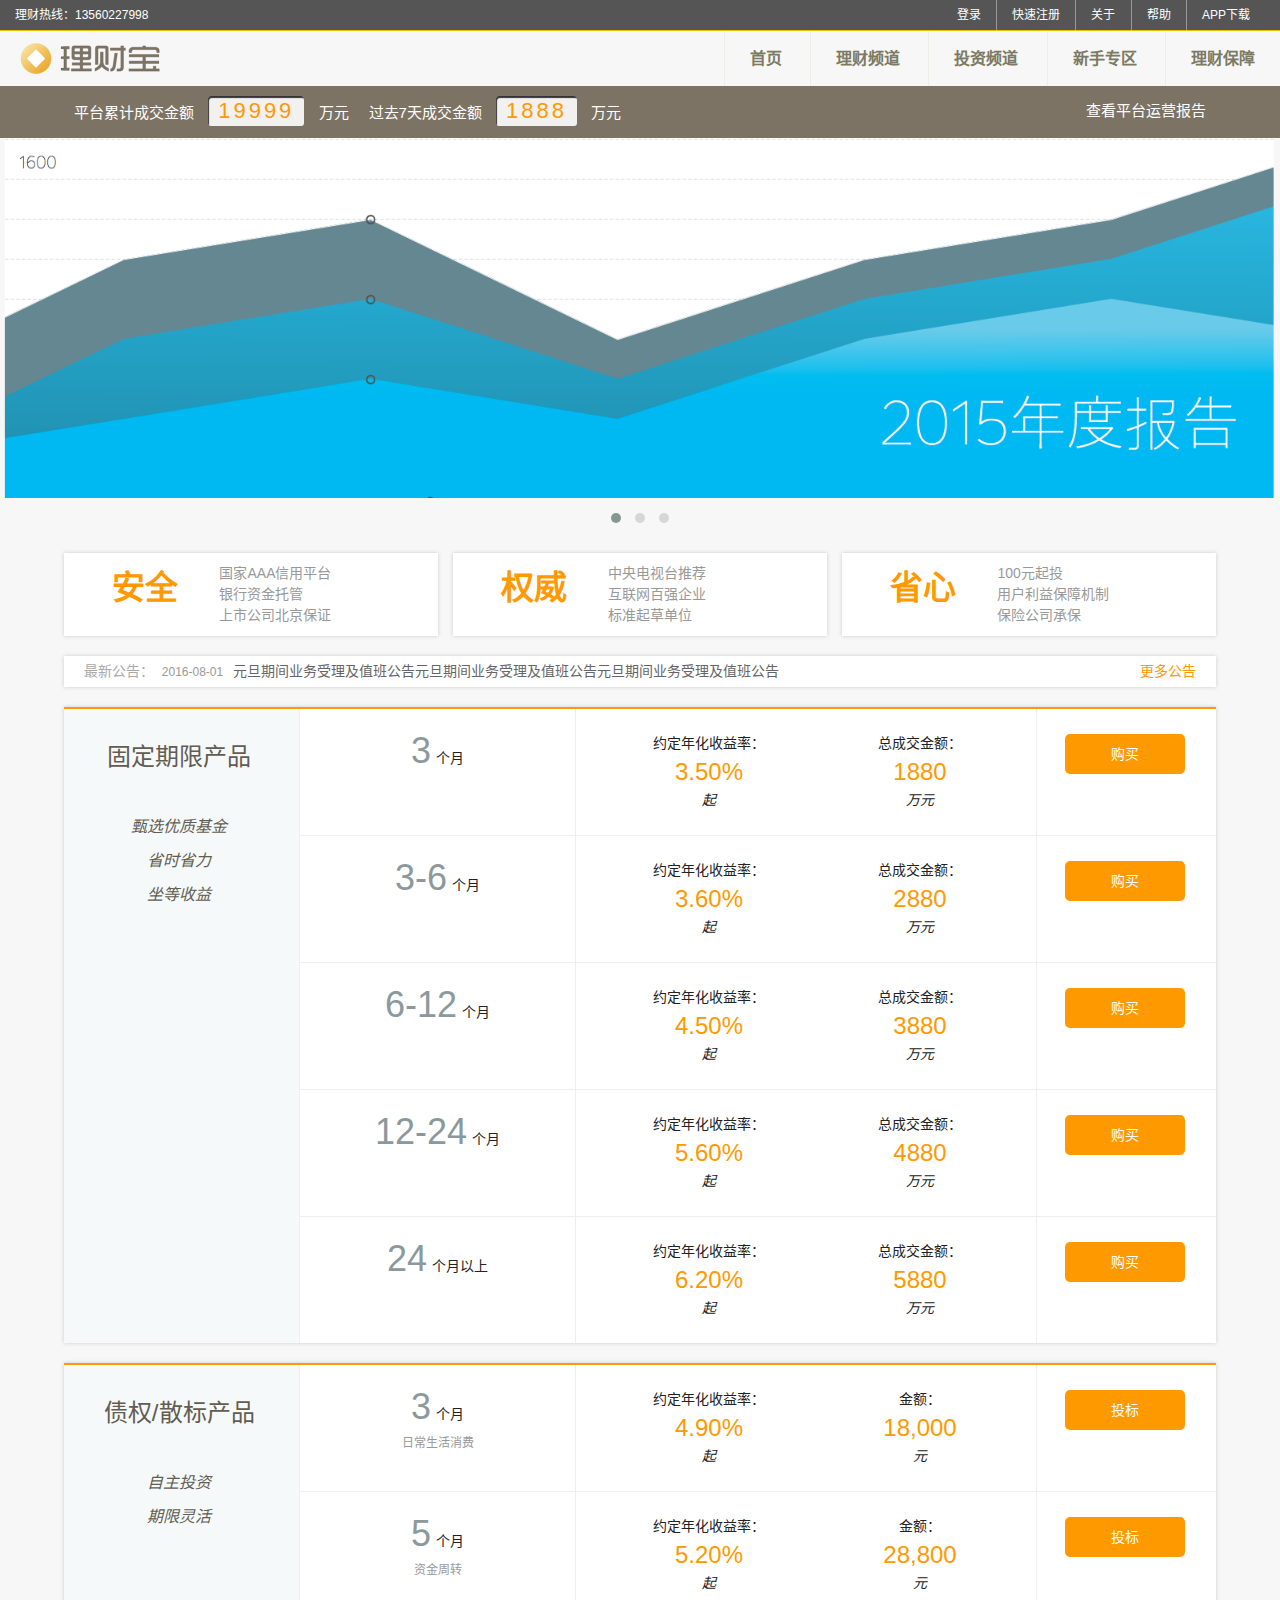
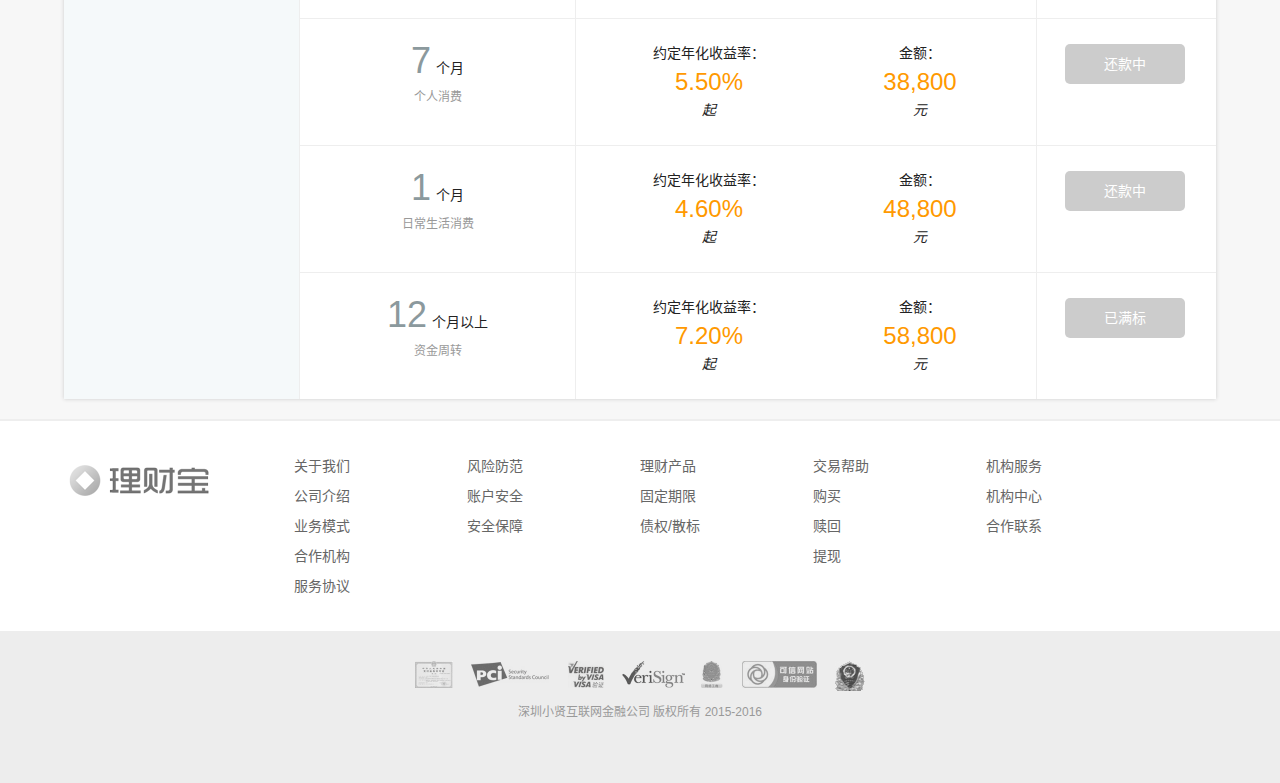
<file: src/index.html>
<!DOCTYPE html>
<html lang="zh-CN">
<head>
    <meta charset="UTF-8">
    <meta http-equiv="x-ua-compatible" content="ie=edge">
    <title>理财宝</title>
    <meta name="viewport" content="width=device-width,initial-scale=1">
    <link rel="stylesheet" href="css/normalize.css">
    <link rel="stylesheet" href="js/vendor/owl.carousel.2.1.0/assets/owl.carousel.min.css">
    <link rel="stylesheet" href="js/vendor/owl.carousel.2.1.0/assets/owl.theme.default.min.css">
    <link rel="stylesheet" href="css/main.css">

</head>
<body>
<!--低版本浏览器提示-->
<!--[if lt IE 8]>
<p class="browserupgrade">您的浏览器版本过于陈旧，请到<a href="http://browsehappy.com/">这里</a>更新，以获取最佳体验。</p>
<![endif]-->
<!--页面代码-->

<!-- 头部结构 -->

<header>
    <nav class="top">
        <span class="tel">理财热线：13560227998</span>
        <ul>
            <li><a href="#">登录</a></li>
            <li><a href="#">快速注册</a></li>
            <li><a href="#">关于</a></li>
            <li><a href="#">帮助</a></li>
            <li><a href="#">APP下载</a></li>
        </ul>
    </nav>
    <nav class="main">
        <a href="#" class="brand"><img src="img/logo@1x.png" alt="logo"></a>
        <ul>
            <li><a href="#">首页</a></li>
            <li><a href="#">理财频道</a></li>
            <li><a href="#">投资频道</a></li>
            <li><a href="#">新手专区</a></li>
            <li><a href="#">理财保障</a></li>
        </ul>
    </nav>
</header>

<!-- 中间内容 -->

<div class="container">
    <div class="transation clearfix">
        <div class="trans-content">
            <div class="trans-data">
                <span>平台累计成交金额</span>
                <span class="trans-money">19999</span>
                <span>万元</span>
            </div>
            <div class="trans-data">
                <span>过去7天成交金额</span>
                <span class="trans-money">1888</span>
                <span>万元</span>
            </div>
            <div class="trans-report">
                <a href="#">查看平台运营报告</a>
            </div>
        </div>
    </div>

    <!--     轮播图，使用Owl Carousel jQuery插件，（http://owlgraphic.com/owlcarousel/） -->

    <div class="ad">
        <div class="owl-carousel owl-theme">
            <div class="item">
                <!--     图片使用h5新标签picture，根据媒体查询使用相应的图片显示，考虑到兼容性，需要引入picturefill库 -->
                <!--     图片压缩网站（https://tinypng.com） -->
                <picture>
                    <source srcset="img/ad001-l.png" media="(min-width: 50em)">
                    <source srcset="img/ad001-m.png" media="(min-width: 30em)">
                    <img src="img/ad001.png" alt="年度报告">
                </picture>
            </div>
            <div class="item">
                <picture>
                    <source srcset="img/ad002-l.png" media="(min-width: 50em)">
                    <source srcset="img/ad002-m.png" media="(min-width: 30em)">
                    <img src="img/ad002.png" alt="新年红包">
                </picture>
            </div>
            <div class="item">
                <picture>
                    <source srcset="img/ad003-l.png" media="(min-width: 50em)">
                    <source srcset="img/ad003-m.png" media="(min-width: 30em)">
                    <img src="img/ad003.png" alt="新手秘籍">
                </picture>
            </div>
        </div>
    </div>

    <!--     产品特色 -->

    <section class="feature">
        <div class="item">
            <h3>安全</h3>
            <p>国家AAA信用平台<br>
                银行资金托管<br>
                上市公司北京保证</p>
        </div>
        <div class="item">
            <h3>权威</h3>
            <p>中央电视台推荐<br>
                互联网百强企业<br>
                标准起草单位</p>
        </div>
        <div class="item">
            <h3>省心</h3>
            <p>100元起投<br>
                用户利益保障机制<br>
                保险公司承保</p>
        </div>
    </section>

    <!--     公告 -->

    <div class="notice clearfix">
        <a href="#"><span>2016-08-01</span>元旦期间业务受理及值班公告元旦期间业务受理及值班公告元旦期间业务受理及值班公告</a>
        <a href="#" class="more">更多公告</a>
    </div>

    <!--     产品详情 -->

    <section class="product clearfix">
        <h2>固定期限产品
            <em>甄选优质基金</em>
            <em>省时省力</em>
            <em>坐等收益</em>
        </h2>
        <div class="product-content">
            <div class="item clearfix">
                <h3><em>3</em>个月</h3>
                <div class="info">
                    <p>约定年化收益率：<span class="year-rate">3.50%</span><i>起</i></p>
                    <p>总成交金额：<span>1880</span><i>万元</i></p>
                </div>
                <div class="buy">
                    <a href="#">购买</a>
                </div>
            </div>
            <div class="item clearfix">
                <h3><em>3-6</em>个月</h3>
                <div class="info">
                    <p>约定年化收益率：<span class="year-rate">3.60%</span><i>起</i></p>
                    <p>总成交金额：<span>2880</span><i>万元</i></p>
                </div>
                <div class="buy">
                    <a href="#">购买</a>
                </div>
            </div>
            <div class="item clearfix">
                <h3><em>6-12</em>个月</h3>
                <div class="info">
                    <p>约定年化收益率：<span class="year-rate">4.50%</span><i>起</i></p>
                    <p>总成交金额：<span>3880</span><i>万元</i></p>
                </div>
                <div class="buy">
                    <a href="#">购买</a>
                </div>
            </div>
            <div class="item clearfix">
                <h3><em>12-24</em>个月</h3>
                <div class="info">
                    <p>约定年化收益率：<span class="year-rate">5.60%</span><i>起</i></p>
                    <p>总成交金额：<span>4880</span><i>万元</i></p>
                </div>
                <div class="buy">
                    <a href="#">购买</a>
                </div>
            </div>
            <div class="item clearfix">
                <h3><em>24</em>个月以上</h3>
                <div class="info">
                    <p>约定年化收益率：<span class="year-rate">6.20%</span><i>起</i></p>
                    <p>总成交金额：<span>5880</span><i>万元</i></p>
                </div>
                <div class="buy">
                    <a href="#">购买</a>
                </div>
            </div>
        </div>
    </section>
    <section class="product clearfix">
        <h2>债权/散标产品
            <em>自主投资</em>
            <em>期限灵活</em>
        </h2>
        <div class="product-content">
            <div class="item clearfix">
                <h3><em>3</em>个月<i>日常生活消费</i></h3>
                <div class="info">
                    <p>约定年化收益率：<span class="year-rate">4.90%</span><i>起</i></p>
                    <p>金额：<span>18,000</span><i>元</i></p>
                </div>
                <div class="buy">
                    <a href="#">投标</a>
                </div>
            </div>
            <div class="item clearfix">
                <h3><em>5</em>个月<i>资金周转</i></h3>
                <div class="info">
                    <p>约定年化收益率：<span class="year-rate">5.20%</span><i>起</i></p>
                    <p>金额：<span>28,800</span><i>元</i></p>
                </div>
                <div class="buy">
                    <a href="#">投标</a>
                </div>
            </div>
            <div class="item clearfix">
                <h3><em>7</em>个月<i>个人消费</i></h3>
                <div class="info">
                    <p>约定年化收益率：<span class="year-rate">5.50%</span><i>起</i></p>
                    <p>金额：<span>38,800</span><i>元</i></p>
                </div>
                <div class="buy">
                    <a href="#" class="disabled">还款中</a>
                </div>
            </div>
            <div class="item clearfix">
                <h3><em>1</em>个月<i>日常生活消费</i></h3>
                <div class="info">
                    <p>约定年化收益率：<span class="year-rate">4.60%</span><i>起</i></p>
                    <p>金额：<span>48,800</span><i>元</i></p>
                </div>
                <div class="buy">
                    <a href="#" class="disabled">还款中</a>
                </div>
            </div>
            <div class="item clearfix">
                <h3><em>12</em>个月以上<i>资金周转</i></h3>
                <div class="info">
                    <p>约定年化收益率：<span class="year-rate">7.20%</span><i>起</i></p>
                    <p>金额：<span>58,800</span><i>元</i></p>
                </div>
                <div class="buy">
                    <a href="#" class="disabled">已满标</a>
                </div>
            </div>
        </div>
    </section>

    <!--     底部导航 -->

    <nav class="footer">
        <div class="footer-content clearfix">
            <p class="brand"></p>
            <ul>
                <li><a href="#" class="title">关于我们</a></li>
                <li><a href="#">公司介绍</a></li>
                <li><a href="#">业务模式</a></li>
                <li><a href="#">合作机构</a></li>
                <li><a href="#">服务协议</a></li>
            </ul>
            <ul>
                <li><a href="#" class="title">风险防范</a></li>
                <li><a href="#">账户安全</a></li>
                <li><a href="#">安全保障</a></li>
            </ul>
            <ul>
                <li><a href="#" class="title">理财产品</a></li>
                <li><a href="#">固定期限</a></li>
                <li><a href="#">债权/散标</a></li>
            </ul>
            <ul>
                <li><a href="#" class="title">交易帮助</a></li>
                <li><a href="#">购买</a></li>
                <li><a href="#">赎回</a></li>
                <li><a href="#">提现</a></li>
            </ul>
            <ul>
                <li><a href="#" class="title">机构服务</a></li>
                <li><a href="#">机构中心</a></li>
                <li><a href="#">合作联系</a></li>
            </ul>
        </div>
    </nav>
</div>

<!--     底部版权 -->

<footer>
    <ul>
        <li><span class="icon icon-zfyw">支付业务许可证</span></li>
        <li><span class="icon icon-pci">PCI认证</span></li>
        <li><span class="icon icon-visa">Visa验证</span></li>
        <li><span class="icon icon-vers">VerSign加密服务</span></li>
        <li><span class="icon icon-wlgs">网络工商</span></li>
        <li><span class="icon icon-dzsw">电子商务协会认证诚信网</span></li>
        <li><span class="icon icon-bjgs">北京工商</span></li>
    </ul>
    <p>深圳小贤互联网金融公司 版权所有 2015-2016</p>
</footer>
<script src="js/vendor/jquery.min.js"></script>
<script src="js/vendor/owl.carousel.2.1.0/owl.carousel.min.js"></script>
<script src="js/vendor/picturefill.min.js"></script>
<script src="js/main.js"></script>
</body>
</html>
</file>
<file: src/css/main.css>
/***********
*页面样式
************/

/***********
基本默认值
************/

html {
    /*     设为62.5% 1rem=10px方便计算；rem兼容性为ie8以上*/
    font-size: 62.5%;
    color: #222;
}
/* 选中文字背景颜色 */
::selection {
    background-color: #b3d4fc;
    text-decoration: none;
}
ul {
    margin: 0;
    padding: 0;
}
li {
    list-style: none;
}

/************
工具样式
************/

.center-block {
    display: block;
    margin-left: auto;
    margin-right: auto;
}
.pull-right {
    float:right !important;
}
.pull-left {
    float: left !important;
}
.text-right {
    text-align: right !important;
}
.text-left {
    text-align: left !important;
}
.text-center {
    text-align: center !important;
}
.hide {
    display:none; !important;
}
.show {
    display: block !important;
}
.invisiable {
    visibility: hidden;
}
/* 隐藏文本 */
.text-hide {
    font: 0/0 a;
    color: transparent;
    text-shadow: none;
    background-color: transparent;
    border: 0;
}
/****清除浮动****/
.clearfix:after {
    content: "";
    display: block;
    height: 0;
    clear: both;
    visibility: hidden;
}
.clear {
    zoom: 1;
}

/**************
  浏览器更新提示
****************/

.browserupgrade {
    margin: 0;
    padding: 1rem;
    background: #ccc;
}

/*****************
   自定义样式
*****************/

body {
    font-size: 1.2rem;
    line-height: 1.5;
    background-color: #f7f7f7;
}
a {
    color:#666;
    text-decoration: none;
}
a:hover,a:active {
    color:#0ae;
    text-decoration: underline;
}

/***************
   网站头部
****************/
header {
    width:100%;
}
header .top {
    line-height: 3rem;
    padding: 0 1.5rem;
    color: #fff;
    background: #555;
    border-bottom: 1px solid #ecc000;
}
header .top .tel {
    float: left;
}
header .top ul {
    text-align: right;
}
header .top ul li {
    display: inline-block;
}
header .top ul li + li {
    border-left: 1px solid #999;
    margin-left: -3px;
}
header .top ul li a {
    display: inline-block;
    padding: 0 1.5rem;
    color: #fff;
}
/* 媒体查询级别非常高，比html还高，使用em即可，兼容性更高 */
/* 断点设置为480px/800px/ */
@media only screen and (max-width: 50em){
    header .top ul li a {
        padding: 0 1rem;
    }
}
@media only screen and (min-width: 30.0625em) and (max-width: 50em){}
@media only screen and (max-width: 30em){
    /*     隐藏电话及后两个导航 */
    header .top .tel,
    header .top ul li:nth-child(3),
    header .top ul li:nth-child(4){
        display: none;
    }
}
header .main {
    padding: 0;
}
header .main .brand {
    float: left;
    padding: 1rem 1.5rem 0;
}
header .main ul {
    text-align: right;
}
header .main ul li {
    display: inline-block;
    border-left: 1px solid #f0ede9;
}
header .main ul li a {
    display: inline-block;
    padding: 0 2.5rem;
    line-height: 5.5rem;
    font-size: 1.6rem;
    font-weight: bold;
    color: #7c7a65;
    text-decoration: none;
}
header .main ul li a:hover,
header .main ul li a:active {
    color:#ffb300;
    background-color: #f8f6f1;
}
@media only screen and (max-width: 50em){
    /*     商标居中 */
    header .main .brand {
        float: none;
        display: block;
        padding: 0;
        margin: 1.5rem auto 0.5rem;
        text-align: center;
    }
    header .main ul {
        text-align: center;
    }
    header .main ul li {
        border: none;
    }
    header .main ul li a {
        padding: 0 1.5rem;
    }
}
@media only screen and (max-width: 30em){
    header .main ul li {
        line-height: 3rem;
    }
    header .main ul li:first-child {
        display: none;
    }
    header .main ul li a {
        font-weight: normal;
        padding: 0 0.5rem;
    }
}

/****************
  网站主要内容
*****************/

.container {
    width:100%;
}
/* 交易信息 */

.transation {
    width: 100%;
    background-color: #7c7365;
}
.trans-content {
    max-width: 90%;
    margin: 0 auto;
    font-size: 1.5rem;
}
.trans-data {
    float: left;
    padding: 1rem;
    text-align: left;
}
.trans-data span {
    display: inline-block;
    line-height: 3rem;
    color: #fff;
}
.trans-data span.trans-money {
    font-size: 2.2rem;
    color: #ff9900;
    letter-spacing: 3px;
    margin: 0 1rem;
    padding: 0 1rem;
    border-radius: 3px;
    background-color: rgba(255, 255, 255, 0.9);
    box-shadow: 1px 2px 1px #333 inset;
}
.trans-report {
    text-align: right;
}
.trans-report a {
    display: inline-block;
    padding: 1rem;
    line-height: 3rem;
    color: #fff;
}
@media only screen and (max-width: 50em){
    .trans-data {
        padding: 1rem 0.5rem;
    }
    .trans-data span {
        font-size: 1.2rem;
    }
    .trans-data span.trans-money {
        font-size: 1.6rem;
        margin: 0;
        padding: 0;
        letter-spacing: inherit;
        box-shadow: none;
        background: transparent;
    }
    .trans-report a {
        font-size: 1.2rem;
    }
}
@media only screen and (max-width: 30em) {
    /*     变成三行显示 */
    .transation {
        padding: 0.5rem 0;
    }
    .trans-data,.trans-report {
        float: none;
        text-align: center;
    }
    .trans-data, .trans-report a {
        padding: 0;
    }
}

/*banner广告部分*/

.ad {

}

/* 产品特色 */

.feature {
    width: 90%;
    margin: 2rem auto;
    /*  font-size=0 解决inline-block间距 */
    font-size: 0;
}
.feature .item {
    display: inline-block;
    /*  padding2rem + margin-left1.5rem*2/3;也可使用bordersize */
    width: calc(33.33333333% - 3rem);
    padding: 1rem;
    font-size: 1.4rem;
    background-color: #fff;
    box-shadow: 0 0 4px #ccc;
}
.feature .item + .item {
    margin-left: 1.5rem;
}
.feature .item h3 {
    display: inline-block;
    width: 40%;
    margin: 0;
    padding: 0;
    vertical-align: top;
    font-size: 3.3rem;
    text-align: center;
    color: #ff9900;
}
.feature .item p {
    display:inline-block;
    width: 55%;
    margin: 0;
    padding: 0;
    color: #999;
}
@media only screen and (min-width: 30.0625em) and (max-width: 50em){
    .feature .item h3,
    .feature .item p {
        display: block;
        width: 100%;
        font-size: 2.6rem;
        text-align: center;
    }
    .feature .item p {
        font-size: 1.2rem;
    }
}
@media only screen and (max-width: 30em){
    .feature {
        width: 96%;
        margin: 1rem auto;
    }
    .feature .item {
        display: block;
        width: auto;
    }
    .feature .item + .item {
        margin: 1rem 0 0;
    }
}
/* 最新公告 */

.notice {
    width: 90%;
    margin: 2rem auto;
    font-size: 1.4rem;
    line-height: 3rem;
    background-color: #fff;
    box-shadow: 0 0 4px #ccc;
}
.notice a {
    float: left;
    display: inline-block;
    width: 70%;
    margin-left: 2rem;
    text-decoration: none;
}
.notice a:first-child {
    /*     文字不换行，用省略号省略 */
    text-overflow: ellipsis;
    overflow: hidden;
    white-space: nowrap;
}
.notice a:first-child:before {
    /*     00a0增加空格 */
    content: '最新公告：\00a0\00a0';
    color: #aaa;
}
.notice a span {
    color: #999;
    font-size: 1.2rem;
    margin-right: 1rem;
}
.notice a.more {
    float: right;
    margin-right: 2rem;
    color: #ff9900;
    width: auto;
}
@media only screen and (max-width: 30em){
    .notice {
        width: 96%;
        margin: 1rem auto;
        font-size: 1.2rem;
    }
    .notice a {
        margin-left: 1rem;
    }
    .notice a span {
        display: none;
    }
}

/**
  产品部分
**/

.product {
    width: 90%;
    margin: 2rem auto;
    font-size: 1.4rem;
    background-color: #f5f9fa;
    border-top: 2px solid #ff9900;
    box-shadow: 0 0 4px #ccc;
}
.product h2 {
    float: left;
    width: 20%;
    margin-top: 3rem;
    text-align: center;
    font-size: 2.4rem;
    font-weight: normal;
    color: #635c51;
}
.product h2 em {
    display: block;
    margin-top: 1rem;
    font-size: 1.6rem;
}
.product h2 em:first-child {
    margin-top: 4rem;
}
.product .product-content {
    float: right;
    width: 79.5%;
    border-left: 1px solid #eee;
    background-color: #fff;
}
.product .product-content .item {
    width: 100%;
}
.product .product-content .item + .item {
    border-top: 1px solid #eee;
}
.product .product-content .item h3 {
    float: left;
    width: 30%;
    margin: 1.5rem 0;
    font-size: 1.4rem;
    font-weight: normal;
    text-align: center;
}
.product .product-content .item h3 em {
    margin-right: 0.5rem;
    font-size: 3.6rem;
    font-style: normal;
    color: #8b999d;
}
.product .product-content .item h3 i {
    display: block;
    font-size:1.2rem;
    font-style: normal;
    color: #999;
}
.product .product-content .item .info {
    float: left;
    width: 48%;
    padding: 1rem;
    border-left: 1px solid #eee;
    border-right: 1px solid #eee;
    font-size: 14px;
}
.product .product-content .item .info p {
    float: left;
    display: inline-block;
    text-align: center;
    width: 56%;
}
.product .product-content .item .info p:last-child {
    width: 40%;
}
.product .product-content .item .info p span {
    display: block;
    font-size: 2.4rem;
    color: #ff9900;
}
.product .product-content .item .info p span i {
    font-size: 1.2rem;
    font-style: normal;
    color: #999;
}
.product .product-content .item .buy {
    float: left;
    width: calc(22% - 4.4rem);
    padding: 1rem;
}
.product .product-content .item .buy a {
    display: block;
    width: 90%;
    margin: 1.5rem auto;
    max-width: 12rem;
    line-height: 4rem;
    text-align: center;
    text-decoration: none;
    color: #fff;
    background-color: #ff9900;
    border-radius: 5px;
}
.product .product-content .item .buy a:hover,
.product .product-content .item .buy a:active {
    background-color: #ffc468;
}
.product .product-content .item .buy a.disabled {
    background-color: #ccc !important;
    cursor: not-allowed;
}
@media only screen and (max-width: 50em){
    .product h2{
        float: none;
        width: 100%;
        margin-top: 2rem;
        font-size: 2.2rem;
    }
    .product h2 em:first-child{
        margin-top: 0;
    }
    .product h2 em {
        display: inline;
        font-size: 1.2rem;
    }
    .product .product-content {
        float: none;
        width: 100%;
    }
    .product .product-content .item h3 {
        margin-bottom: 0;
    }
    .product .product-content .item h3 em {
        font-size: 2.4rem;
    }
    .product .product-content .item .info {
        padding: 1rem 1rem 0;
        font-size: 1.2rem;
    }
    .product .product-content .item .info p span {
        font-size: 2rem;
    }
    .product .product-content .item .buy a {
        margin: 0.5rem auto;
    }
}
@media only screen and (max-width: 30em) {
    .product {
        width: 96%;
    }
    .product h2 em:first-child:before {
        content: " ";
        display: table;
    }
    .product .product-content .item h3 em {
        font-size: 2rem;
        margin-right: 0;
    }
    .product .product-content .item .info {
        float: right;
        width: 70%;
        padding: 1rem 0;
        border: none
    }
    .product .product-content .item .info p span{
        font-size: 1.8rem;
    }
    .product .product-content .item .buy {
        clear: both;
        float: none;
        width: 100%;
        padding: 1rem 0 2rem;
    }
    .product .product-content .item .buy a {
        margin-top: 0;
        max-width: 26rem;
    }
}
/*底部导航*/

.footer {
    padding: 3rem 0;
    background-color: #fff;
    border-top: 2px solid #eee;
}
.footer-content {
    width: 90%;
    margin: 0 auto;
}
.footer-content .brand {
    float: left;
    display: block;
    /*     灰色滤镜  */
    -webkit-filter: grayscale(100%);
    filter: grayscale(100%);
    width: 20%;
    height: 35px;
    background: url(../img/logo@1x.png) no-repeat left;
    background-size: 150px 35px;
}
.footer-content ul {
    float: left;
    width: 15%;
}
.footer-content ul li {
    font-size: 1.4rem;
    line-height: 3rem;
}
.footer-content ul li.title {
    font-size: 1.6rem;
    line-height: 3rem;
}
@media only screen and (max-width: 50em){
    .footer-content .brand {
        display: none;
    }
    .footer-content ul {
        width: 20%;
    }
    .footer-content ul li {
        font-size: 1.2rem;
        line-height: 2rem;
    }
    .footer-content ul li.title {
        font-size: 1.4rem;
        line-height: 2.5rem;
    }
}
@media only screen and (max-width: 30em){
    .footer-cntent {
        width: 98%;
    }
    .footer-content ul li.title {
        font-size: 1.2rem;
        line-height: 2rem;
    }
}
/****************
   网站底部
*****************/

footer {
    width:100%;
    padding: 3rem 0 5rem;
    background-color: #ededed;
}
footer ul{
    text-align: center;
}
footer ul li {
    display: inline-block;
}
footer ul li .icon {
    display: inline-block;
    text-indent: -999rem;
    margin-right: 1.5rem;
    background: url(../img/cert1.png) no-repeat;
    background-size: 466px 447px;
}
footer ul li .icon-zfyw {
    width: 38px;
    height: 27px;
    background-position: -369px -45px;
}
footer ul li .icon-pci {
    width: 78px;
    height: 27px;
    background-position: -110px -96px;
}
footer ul li .icon-visa {
    width: 36px;
    height: 27px;
    background-position: -426px -90px;
}
footer ul li .icon-vers {
    width: 63px;
    height: 27px;
    background-position: -401px -186px;
    margin-right: 13px;
}
footer ul li .icon-wlgs {
    width:22px;
    height:27px;
    background-position: -48px -48px;
}
footer ul li .icon-dzsw {
    width: 75px;
    height: 27px;
    background-position: 0 -320px;
}
footer ul li .icon-bjgs {
    width: 30px;
    height: 30px;
    margin-right: 0;
    background: url(../img/cert2.png) no-repeat;
    background-size: 30px;
}
footer p {
    text-align: center;
    color: #999;
}
</file>
